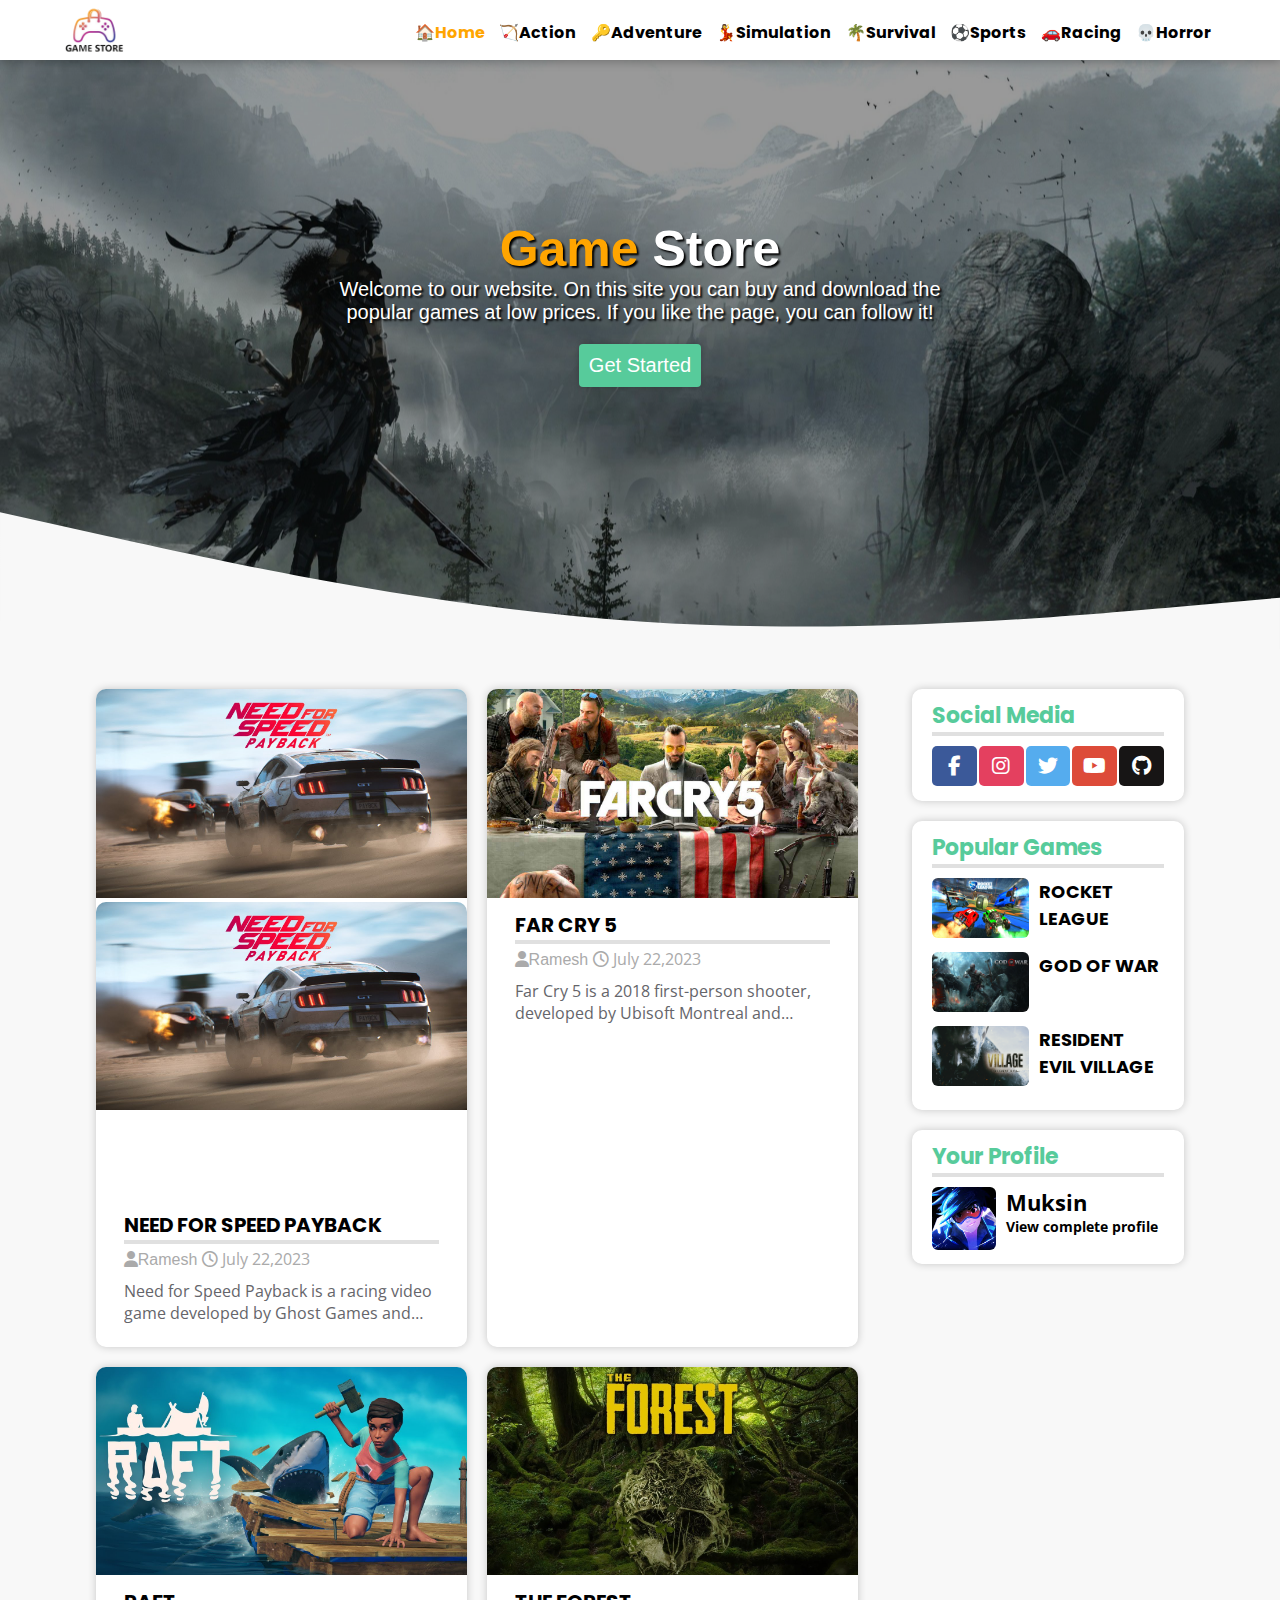
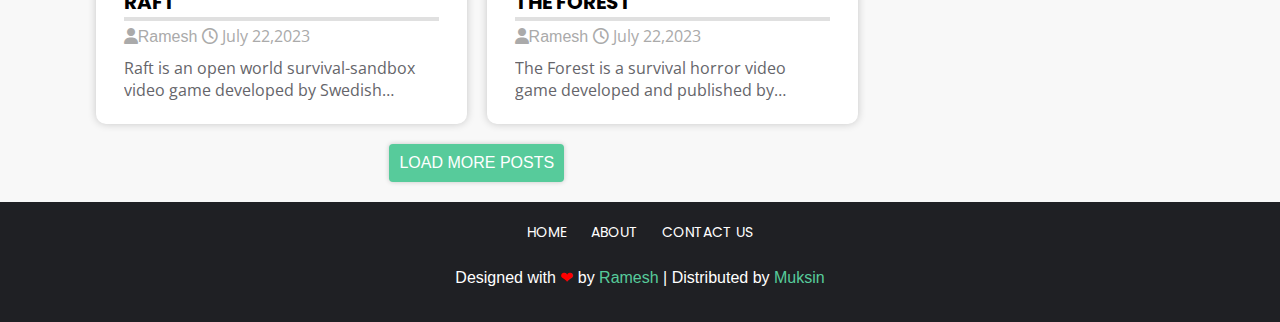
<file: index.html>
<!doctype html>
<html lang="en">

<head>
    <meta charset="utf-8">
    <title>GameStore</title>
    <meta name="viewport" content="width=device-width, initial-scale=1">
    <link rel="icon" type="image/x-icon" href="img/logo.ico">
    <!-- GOOGLE FONTS CSS -->
    <link rel="stylesheet" href="https://fonts.googleapis.com/css?family=Open+Sans&display=swap">
    <link rel="stylesheet" href="https://fonts.googleapis.com/css?family=Poppins&display=swap">

    <!-- FONT AWESOME CSS -->
    <link rel="stylesheet" href="https://cdnjs.cloudflare.com/ajax/libs/font-awesome/6.5.1/css/all.min.css">

    <link rel="stylesheet" href="css/home.css">
</head>

<body>

    <header>
        <div class="container">
            <div class="logoArea">
                <a href="/" class="image"><img src="./img/logo2.png"></a>
                <a href="/" class="siteName">
                    <h1><span class="highlight">Game</span> Store</h1>
                </a>
            </div>
            <div class="menuArea">
                <div class="menuBtn">
                    <span class="line-1"></span>
                    <span class="line-2"></span>
                    <span class="line-3"></span>
                </div>
            </div>
            <div class="navBar">
                <ul>
                    <li><a href="index.html" class="active">🏠Home</a></li>
                    <li><a href="categoryGame.html">🏹Action</a></li>
                    <li><a href="categoryGame.html">🔑Adventure</a></li>
                    <li><a href="categoryGame.html">💃Simulation</a></li>
                    <li><a href="categoryGame.html">🌴Survival</a></li>
                    <li><a href="categoryGame.html">⚽Sports</a></li>
                    <li><a href="categoryGame.html">🚗Racing</a></li>
                    <li><a href="categoryGame.html">💀Horror</a></li>
                </ul>
            </div>
        </div>
    </header>

    <div id="hero-banner">
        <div class="textArea">
            <h1><span class="highlight">Game</span> Store</h1>
            <p>Welcome to our website. On this site you can buy and download the popular games at low prices. If you
                like the
                page, you can follow it!</p>
            <a href="#main" class="btn">Get Started</a>
        </div>
        <svg class="banner-wave" xmlns="http://www.w3.org/2000/svg" viewBox="0 0 1440 250">
            <path fill="#f8f8f8" fill-opacity="1"
                d="M0,96L120,122.7C240,149,480,203,720,218.7C960,235,1200,213,1320,202.7L1440,192L1440,320L1320,320C1200,320,960,320,720,320C480,320,240,320,120,320L0,320Z">
            </path>
        </svg>
    </div>

    <main id="main">
        <div class="main-container">
            <section>
                <div class="article-area">
                    <article>
                        <a href="gameDetails.html"><img src="./img/p2.jpg" alt=""></a>
                        <div class="slider">
    <div class="slider-container">
        <div class="slide">
            <img src="./img/p2.jpg" alt="Game 1">
        </div>
        <div class="slide">
            <img src="./img/p7.jpg" alt="Game 2">
        </div>
        <div class="slide">
            <img src="./img/p2.jpg" alt="Game 3">
        </div>
        <div class="slide">
            <img src="./img/p4.jpg" alt="Game 4">
        </div>
    </div>
                        </div>
                        <div class="article-container">
                            <h1><a href="gameDetails.html">NEED FOR SPEED PAYBACK</a></h1>
                            <hr>
                            <h2><i class="fas fa-user"></i><a href="">Ramesh </a><i class="far fa-clock"></i> July
                                22,2023</h2>
                            <p>Need for Speed Payback is a racing video game developed by Ghost Games and published by
                                Electronic Arts for PlayStation 4, Windows, and Xbox One. It is the twenty-third
                                installment in the Need for Speed series. The game was released worldwide on November
                                10, 2017,[1] with mixed reviews from critics. The game was succeeded by Need for Speed
                                Heat in 2019.</p>
                        </div>
                    </article>
                    <article>
                        <a href="gameDetails.html"><img src="./img/p3.jpg" alt=""></a>
                        <div class="article-container">
                            <h1><a href="gameDetails.html">FAR CRY 5</a></h1>
                            <hr>
                            <h2><i class="fas fa-user"></i><a href="">Ramesh </a><i class="far fa-clock"></i> July
                                22,2023</h2>
                            <p>Far Cry 5 is a 2018 first-person shooter, developed by Ubisoft Montreal and Ubisoft
                                Toronto and published by Ubisoft. It is the successor to 2014's Far Cry 4, and the fifth
                                main installment in the Far Cry series. Set in Hope County, a fictional region of
                                Montana, United States, the game revolves around the Project at Eden's Gate, a doomsday
                                cult that has taken over the county at the command of its charismatic and powerful
                                leader, Joseph Seed.</p>
                        </div>
                    </article>
                    <article>
                        <a href="gameDetails.html"><img src="./img/p4.jpg" alt=""></a>
                        <div class="article-container">
                            <h1><a href="gameDetails.html">RAFT</a></h1>
                            <hr>
                            <h2><i class="fas fa-user"></i><a href="">Ramesh </a><i class="far fa-clock"></i> July
                                22,2023</h2>
                            <p>Raft is an open world survival-sandbox video game developed by Swedish developer Redbeet
                                Interactive, and published by Axolot Games. The game was released as an early access
                                title on 23 May 2018 on Steam,[1][2][3][4] after initial release as a free download on
                                indie platform Itch.io in 2016. On 20 June 2022 Raft was taken out of early access with
                                the release of its final chapter. Taking place in a flooded apocalypse the player takes
                                on the role of a forward scout, a survivor who ventures out into the open sea in search
                                of habitable land and resources.</p>
                        </div>
                    </article>
                    <article>
                        <a href="gameDetails.html"><img src="./img/p5.jpg" alt=""></a>
                        <div class="article-container">
                            <h1><a href="gameDetails.html">THE FOREST</a></h1>
                            <hr>
                            <h2><i class="fas fa-user"></i><a href="">Ramesh </a><i class="far fa-clock"></i> July
                                22,2023</h2>
                            <p>The Forest is a survival horror video game developed and published by Endnight Games. The
                                game takes place on a remote heavily forested peninsula, where the player character Eric
                                LeBlanc must fight off cannibalistic monsters, while searching for his son Timmy after a
                                plane crash. The game features nonlinear gameplay in an open world environment played
                                from a first-person perspective, with no set missions or quests, empowering the player
                                to make their own decisions for survival.</p>
                        </div>
                    </article>
                </div>
                <div class="buttonArea">
                    <a href="" class="btn">LOAD MORE POSTS</a>
                </div>
                
            </section>
            <aside>
                <div class="box socialMedia">
                    <div class="container">
                        <h1>Social Media</h1>
                        <hr>
                        <div class="post">
                            <a href="https://facebook.com" target="_blank"><i class="fab fa-facebook-f"></i></a>
                            <a href="https://instagram.com" target="_blank"><i class="fab fa-instagram"></i></a>
                            <a href="https://twitter.com" target="_blank"><i class="fab fa-twitter"></i></a>
                            <a href="https://youtube.com" target="_blank"><i class="fab fa-youtube"></i></a>
                            <a href="https://github.com/muki01" target="_blank"><i class="fab fa-github"></i></a>
                        </div>
                    </div>
                </div>
                <!-- Removed the search box section -->
                <div class="box popularPost">
                    <div class="container">
                        <h1>Popular Games</h1>
                        <hr>
                        <div class="post">
                            <a href="gameDetails.html"><img src="./img/p6.jpg"></a>
                            <a href="gameDetails.html">
                                <h2>ROCKET LEAGUE</h2>
                            </a>
                        </div>
                        <div class="post">
                            <a href="gameDetails.html"><img src="./img/p7.jpg"></a>
                            <a href="gameDetails.html">
                                <h2>GOD OF WAR</h2>
                            </a>
                        </div>
                        <div class="post">
                            <a href="gameDetails.html"><img src="./img/p8.jpg"></a>
                            <a href="gameDetails.html">
                                <h2>RESIDENT EVIL VILLAGE</h2>
                            </a>
                        </div>
                        <!-- <div class="noGames">
                            <h2>No Games yet.</h2>
                        </div> -->
                    </div>
                </div>
                <div class="box aboutMe">
                    <div class="container">
                        <h1>Your Profile</h1>
                        <hr>
                        <div class="post">
                            <a href="profile.html"><img src="./img/profil-logo.jpg"></a>
                            <div class="textArea">
                                <a href="profile.html">
                                    <h2>Muksin</h2>
                                </a>
                                <a href="profile.html">
                                    <h3>View complete profile</h3>
                                </a>
                            </div>
                        </div>
                        <!-- <div class="notLoggedin">
                            <h2>Not Logged In</h2>
                        </div> -->
                    </div>
                </div>
            </aside>
        </div>
    </main>

    <footer>
        <div class="container">
            <div class="navBar">
                <ul>
                    <li><a href="/">HOME</a></li>
                    <li><a href="#">ABOUT</a></li>
                    <li><a href="#">CONTACT US</a></li>
                </ul>
            </div>
            <div class="textArea">
                <h1>Designed with<span class="red"> ❤</span> by
                    <a><span class="colored">Ramesh</span></a> | Distributed by
                    <a><span class="colored">Muksin</span></a>
                </h1>
            </div>
        </div>
    </footer>

</body>
<script src="js/navbar.js"></script>

</html>
</file>
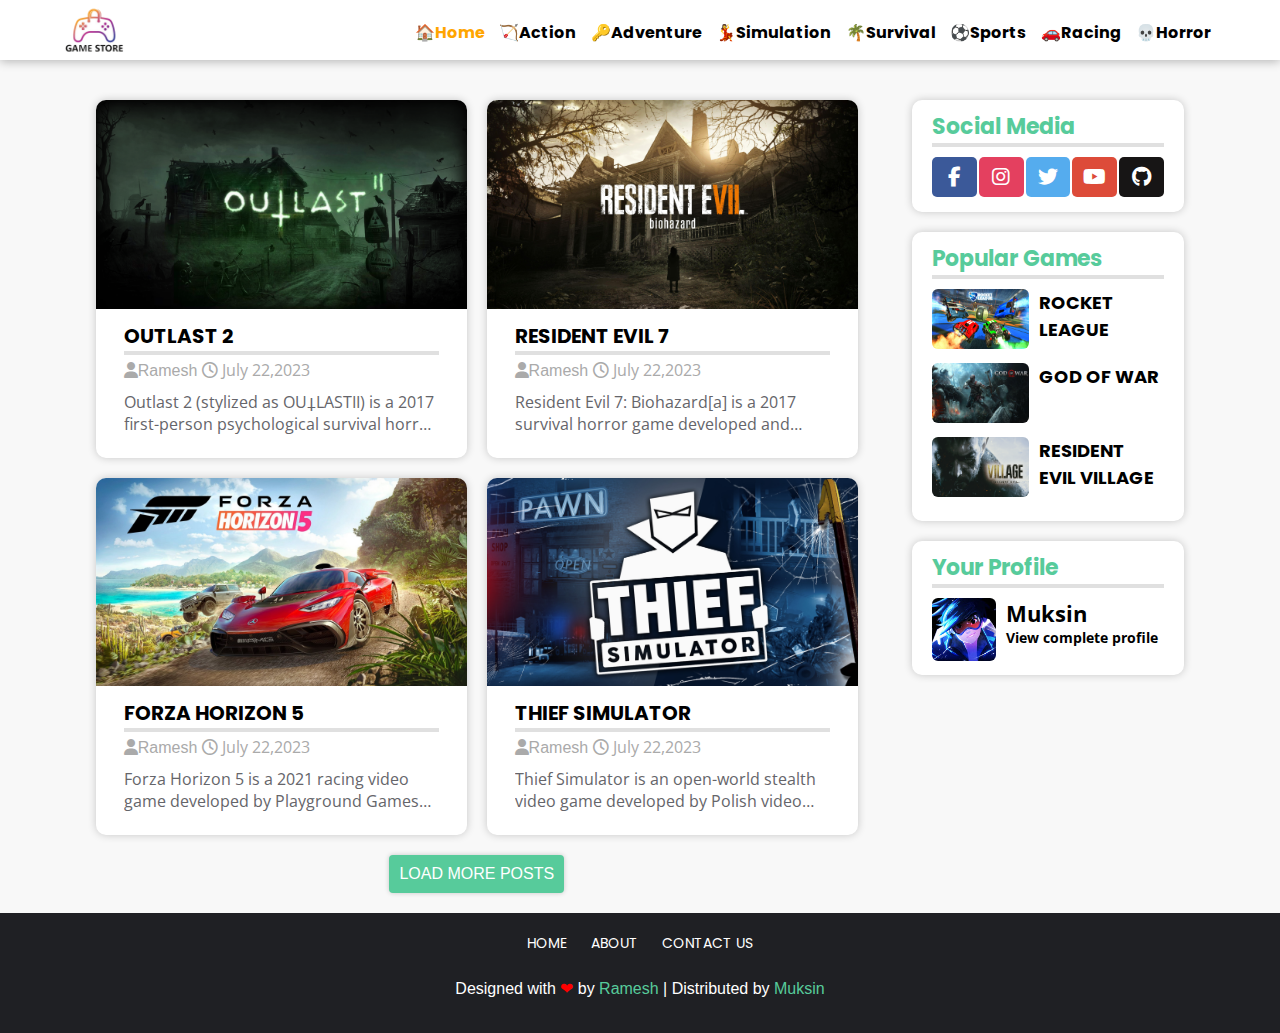
<file: categoryGame.html>
<!doctype html>
<html lang="en">

<head>
    <meta charset="utf-8">
    <title>GameStore</title>
    <meta name="viewport" content="width=device-width, initial-scale=1">
    <link rel="icon" type="image/x-icon" href="img/logo.ico">
    <!-- GOOGLE FONTS CSS -->
    <link rel="stylesheet" href="https://fonts.googleapis.com/css?family=Open+Sans&display=swap">
    <link rel="stylesheet" href="https://fonts.googleapis.com/css?family=Poppins&display=swap">

    <!-- FONT AWESOME CSS -->
    <link rel="stylesheet" href="https://cdnjs.cloudflare.com/ajax/libs/font-awesome/6.5.1/css/all.min.css">

    <link rel="stylesheet" href="css/home.css">
</head>

<body>

    <!-- <div class="error">
        <div class="errorBox">
            <div class="container">
                <h1>Error</h1>
            </div>
        </div>
    </div> -->

    <header>
        <div class="container">
            <div class="logoArea">
                <a href="/" class="image"><img src="./img/logo2.png"></a>
                <a href="/" class="siteName">
                    <h1><span class="highlight">Game</span> Store</h1>
                </a>
            </div>
            <div class="menuArea">
                <div class="menuBtn">
                    <span class="line-1"></span>
                    <span class="line-2"></span>
                    <span class="line-3"></span>
                </div>
            </div>
            <div class="navBar">
                <ul>
                    <li><a href="index.html" class="active">🏠Home</a></li>
                    <li><a href="categoryGame.html">🏹Action</a></li>
                    <li><a href="categoryGame.html">🔑Adventure</a></li>
                    <li><a href="categoryGame.html">💃Simulation</a></li>
                    <li><a href="categoryGame.html">🌴Survival</a></li>
                    <li><a href="categoryGame.html">⚽Sports</a></li>
                    <li><a href="categoryGame.html">🚗Racing</a></li>
                    <li><a href="categoryGame.html">💀Horror</a></li>
                </ul>
            </div>
        </div>
    </header>

    <main id="main">
        <div class="main-container">
            <section>
                <!-- <div class="noGames">
                    <h2>No Games yet.</h2>
                </div> -->
                <div class="article-area">
                    <article>
                        <a href="gameDetails.html"><img src="./img/p9.jpg" alt=""></a>
                        <div class="article-container">
                            <h1><a href="gameDetails.html">OUTLAST 2</a></h1>
                            <hr>
                            <h2><i class="fas fa-user"></i><a href="">Ramesh </a><i class="far fa-clock"></i> July
                                22,2023</h2>
                            <p>Outlast 2 (stylized as OU⸸LASTII) is a 2017 first-person psychological survival horror
                                video game developed and published by Red Barrels. A sequel to the 2013 video game
                                Outlast, the game features a journalist named Blake Langermann, along with his wife
                                Lynn, roaming the Arizona desert to explore the murder of a pregnant woman only known as
                                Jane Doe.[2] Both get separated in a helicopter crash, and Blake has to find his wife
                                while traveling through a village inhabited by a deranged sect that believes the end of
                                days are upon them.</p>
                        </div>
                    </article>
                    <article>
                        <a href="gameDetails.html"><img src="./img/p10.jpg" alt=""></a>
                        <div class="article-container">
                            <h1><a href="gameDetails.html">RESIDENT EVIL 7</a></h1>
                            <hr>
                            <h2><i class="fas fa-user"></i><a href="">Ramesh </a><i class="far fa-clock"></i> July
                                22,2023</h2>
                            <p>Resident Evil 7: Biohazard[a] is a 2017 survival horror game developed and published by
                                Capcom. The player controls Ethan Winters as he searches for his long-missing wife in a
                                derelict plantation occupied by an infected family, solving puzzles and fighting
                                enemies. Resident Evil 7 diverges from the more action-oriented Resident Evil 5 and
                                Resident Evil 6, returning to the franchise's survival horror roots, emphasizing
                                exploration. It is the first main Resident Evil game to use a first-person view.</p>
                        </div>
                    </article>
                    <article>
                        <a href="gameDetails.html"><img src="./img/p11.jpg" alt=""></a>
                        <div class="article-container">
                            <h1><a href="gameDetails.html">FORZA HORIZON 5</a></h1>
                            <hr>
                            <h2><i class="fas fa-user"></i><a href="">Ramesh </a><i class="far fa-clock"></i> July
                                22,2023</h2>
                            <p>Forza Horizon 5 is a 2021 racing video game developed by Playground Games and published
                                by Xbox Game Studios. It is the fifth Forza Horizon title and twelfth main instalment in
                                the Forza series. The game is set in a fictionalised representation of Mexico. It was
                                released on 9 November 2021 for Windows, Xbox One, and Xbox Series X/S.</p>
                        </div>
                    </article>
                    <article>
                        <a href="gameDetails.html"><img src="./img/p12.jpg" alt=""></a>
                        <div class="article-container">
                            <h1><a href="gameDetails.html">THIEF SIMULATOR</a></h1>
                            <hr>
                            <h2><i class="fas fa-user"></i><a href="">Ramesh </a><i class="far fa-clock"></i> July
                                22,2023</h2>
                            <p>Thief Simulator is an open-world stealth video game developed by Polish video game
                                development studio Noble Muffins and released for Microsoft Windows on November 9, 2018,
                                for Nintendo Switch on May 16, 2019, for PlayStation 4 on August 12, 2020, and for the
                                Meta (Oculus) Quest 2 on July 8, 2022.[1][2][3]</p>
                        </div>
                    </article>

                </div>
                <div class="buttonArea">
                    <a href="" class="btn">LOAD MORE POSTS</a>
                </div>
                
            </section>
            <aside>
                <div class="box socialMedia">
                    <div class="container">
                        <h1>Social Media</h1>
                        <hr>
                        <div class="post">
                            <a href="https://facebook.com" target="_blank"><i class="fab fa-facebook-f"></i></a>
                            <a href="https://instagram.com" target="_blank"><i class="fab fa-instagram"></i></a>
                            <a href="https://twitter.com" target="_blank"><i class="fab fa-twitter"></i></a>
                            <a href="https://youtube.com" target="_blank"><i class="fab fa-youtube"></i></a>
                            <a href="https://github.com/muki01" target="_blank"><i class="fab fa-github"></i></a>
                        </div>
                    </div>
                </div>
                <!-- Removed the search box section -->
                <div class="box popularPost">
                    <div class="container">
                        <h1>Popular Games</h1>
                        <hr>
                        <div class="post">
                            <a href="gameDetails.html"><img src="./img/p6.jpg"></a>
                            <a href="gameDetails.html">
                                <h2>ROCKET LEAGUE</h2>
                            </a>
                        </div>
                        <div class="post">
                            <a href="gameDetails.html"><img src="./img/p7.jpg"></a>
                            <a href="gameDetails.html">
                                <h2>GOD OF WAR</h2>
                            </a>
                        </div>
                        <div class="post">
                            <a href="gameDetails.html"><img src="./img/p8.jpg"></a>
                            <a href="gameDetails.html">
                                <h2>RESIDENT EVIL VILLAGE</h2>
                            </a>
                        </div>
                        <!-- <div class="noGames">
                            <h2>No Games yet.</h2>
                        </div> -->
                    </div>
                </div>
                <div class="box aboutMe">
                    <div class="container">
                        <h1>Your Profile</h1>
                        <hr>
                        <div class="post">
                            <a href="profile.html"><img src="./img/profil-logo.jpg"></a>
                            <div class="textArea">
                                <a href="profile.html">
                                    <h2>Muksin</h2>
                                </a>
                                <a href="profile.html">
                                    <h3>View complete profile</h3>
                                </a>
                            </div>
                        </div>
                        <!-- <div class="notLoggedin">
                            <h2>Not Logged In</h2>
                        </div> -->
                    </div>
                </div>
            </aside>
        </div>
    </main>

    <footer>
        <div class="container">
            <div class="navBar">
                <ul>
                    <li><a href="/">HOME</a></li>
                    <li><a href="#">ABOUT</a></li>
                    <li><a href="#">CONTACT US</a></li>
                </ul>
            </div>
            <div class="textArea">
                <h1>Designed with<span class="red"> ❤</span> by
                    <a><span class="colored">Ramesh</span></a> | Distributed by
                    <a><span class="colored">Muksin</span></a>
                </h1>
            </div>
        </div>
    </footer>

</body>
<script src="js/navbar.js"></script>

</html>
</file>
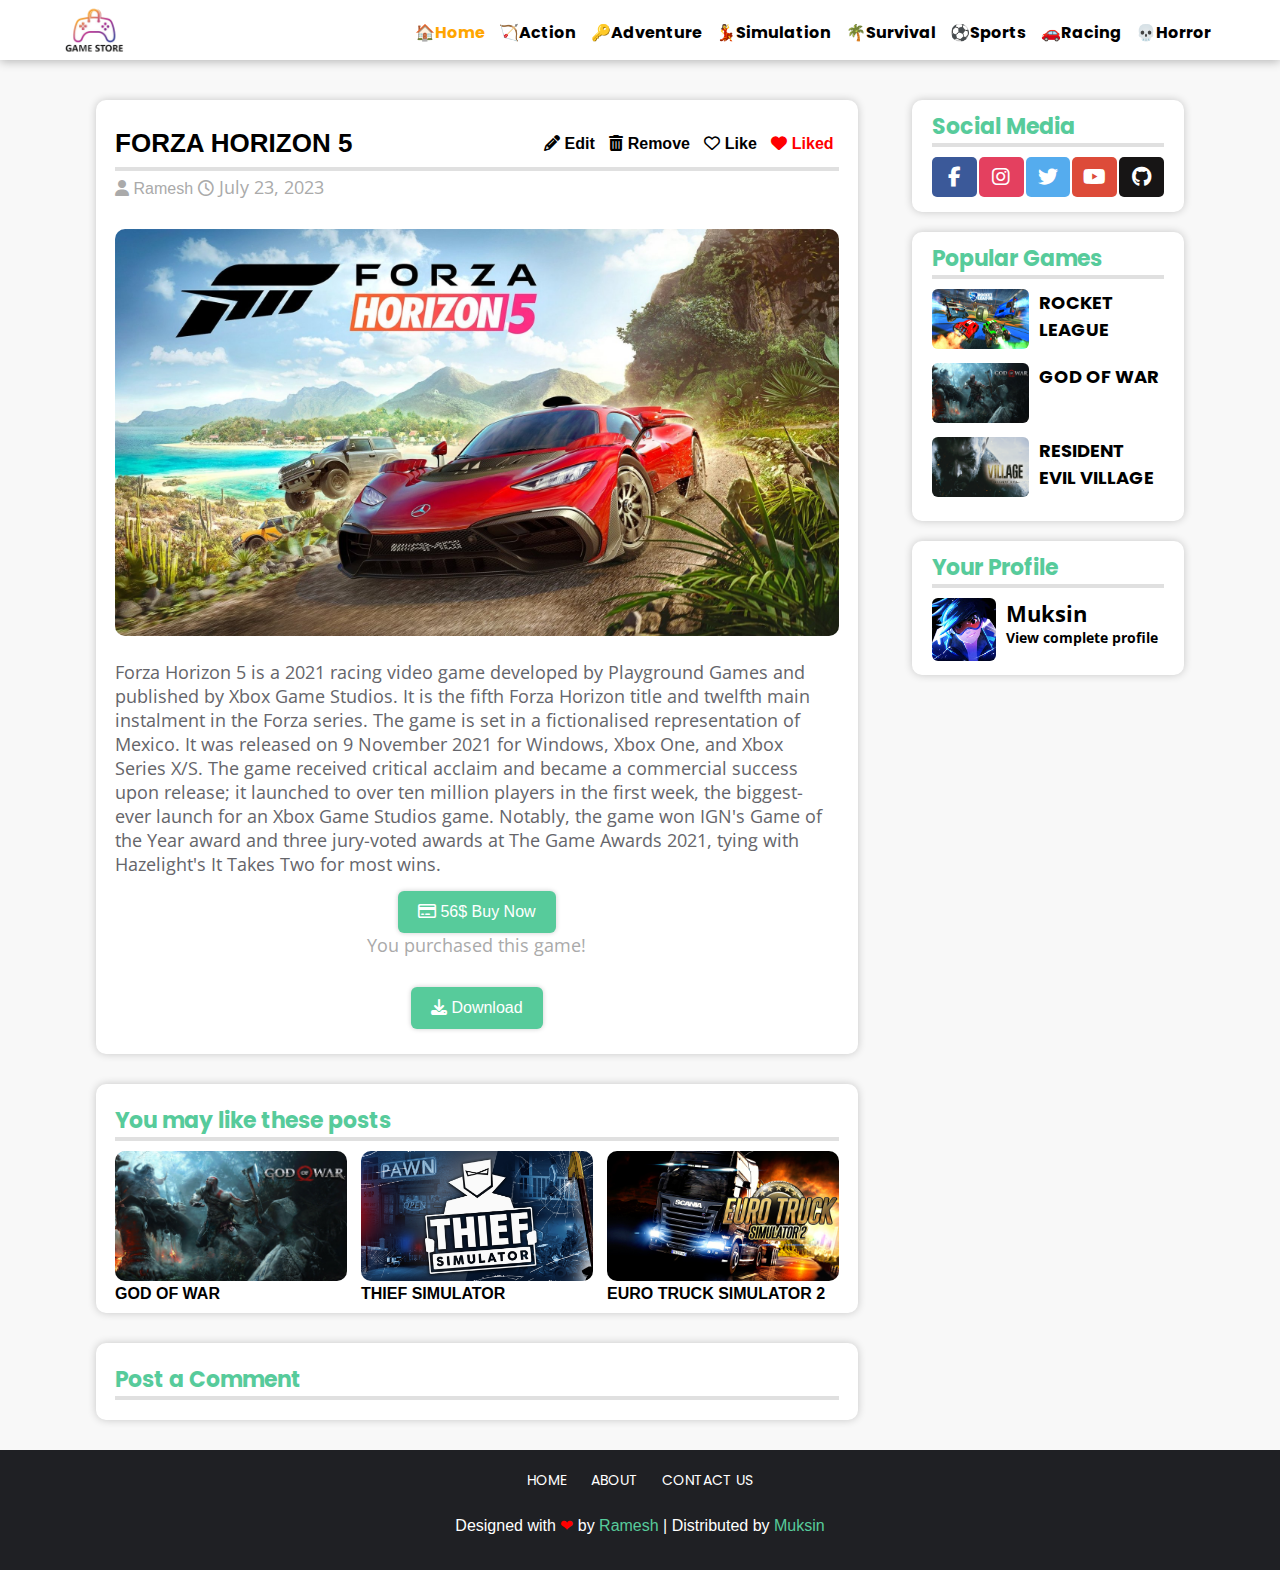
<file: gameDetails.html>
<!doctype html>
<html lang="en">

<head>
    <meta charset="utf-8">
    <title>GameStore</title>
    <meta name="viewport" content="width=device-width, initial-scale=1">
    <link rel="icon" type="image/x-icon" href="img/logo.ico">
    <!-- GOOGLE FONTS CSS -->
    <link rel="stylesheet" href="https://fonts.googleapis.com/css?family=Open+Sans&display=swap">
    <link rel="stylesheet" href="https://fonts.googleapis.com/css?family=Poppins&display=swap">

    <!-- FONT AWESOME CSS -->
    <link rel="stylesheet" href="https://cdnjs.cloudflare.com/ajax/libs/font-awesome/6.5.1/css/all.min.css">

    <link rel="stylesheet" href="css/gameDetails.css">
</head>

<body>

    <!-- <div class="error">
        <div class="errorBox">
            <div class="container">
                <h1>Error</h1>
            </div>
        </div>
    </div> -->

    <header>
        <div class="container">
            <div class="logoArea">
                <a href="/" class="image"><img src="./img/logo2.png"></a>
                <a href="/" class="siteName">
                    <h1><span class="highlight">Game</span> Store</h1>
                </a>
            </div>
            <div class="menuArea">
                <div class="menuBtn">
                    <span class="line-1"></span>
                    <span class="line-2"></span>
                    <span class="line-3"></span>
                </div>
            </div>
            <div class="navBar">
                <ul>
                    <li><a href="index.html" class="active">🏠Home</a></li>
                    <li><a href="categoryGame.html">🏹Action</a></li>
                    <li><a href="categoryGame.html">🔑Adventure</a></li>
                    <li><a href="categoryGame.html">💃Simulation</a></li>
                    <li><a href="categoryGame.html">🌴Survival</a></li>
                    <li><a href="categoryGame.html">⚽Sports</a></li>
                    <li><a href="categoryGame.html">🚗Racing</a></li>
                    <li><a href="categoryGame.html">💀Horror</a></li>
                </ul>
            </div>
        </div>
    </header>

    <main id="main">
        <div class="main-container">
            <section>
                <div class="postArea">
                    <div class="container">
                        <div class="textArea">
                            <h1>FORZA HORIZON 5</h1>
                            <div class="options">
                                <a href="edit.html"> <i class="fa-solid fa-pencil"></i> Edit </a>
                                <a href=""><i class="fa-solid fa-trash-can"></i> Remove </a>
                                <a href=""><i class="fa-regular fa-heart"></i> Like </a>
                                <a href="" class="liked"><i class="fa-solid fa-heart"></i> Liked </a>
                            </div>
                        </div>
                        <hr>
                        <h2><i class="fas fa-user"></i><a href=""> Ramesh </a><i class="far fa-clock"></i> July 23, 2023
                        </h2>
                        <img src="./img/p11.jpg" alt="">
                        <p>Forza Horizon 5 is a 2021 racing video game developed by Playground Games and published by
                            Xbox Game Studios. It is the fifth Forza Horizon title and twelfth main instalment in the
                            Forza series. The game is set in a fictionalised representation of Mexico. It was released
                            on 9 November 2021 for Windows, Xbox One, and Xbox Series X/S.

                            The game received critical acclaim and became a commercial success upon release; it launched
                            to over ten million players in the first week, the biggest-ever launch for an Xbox Game
                            Studios game. Notably, the game won IGN's Game of the Year award and three jury-voted
                            awards at The Game Awards 2021, tying with Hazelight's It Takes Two for most wins.</p>
                        <div class="btnArea">
                            <a class="btn"><i class="fa-regular fa-credit-card"></i> 56$ Buy Now</a>
                            <div class="downloadArea">
                                <h2>You purchased this game!</h2>
                                <a href="" target="_blank" class="btn"><i class="fa-solid fa-download"></i> Download</a>
                            </div>
                        </div>
                    </div>
                </div>
                <div class="moreGamesArea">
                    <div class="container">
                        <h1>You may like these posts</h1>
                        <hr>
                        <div class="postContainer">
                            <div class="post">
                                <a href=""><img src="./img/p7.jpg"></a>
                                <a href="">
                                    <h2>GOD OF WAR</h2>
                                </a>
                            </div>
                            <div class="post">
                                <a href=""><img src="./img/p12.jpg"></a>
                                <a href="">
                                    <h2>THIEF SIMULATOR</h2>
                                </a>
                            </div>
                            <div class="post">
                                <a href=""><img src="./img/p13.jpg"></a>
                                <a href="">
                                    <h2>EURO TRUCK SIMULATOR 2</h2>
                                </a>
                            </div>
                            <!-- <div class="noGames">
                                <h2>No Games yet.</h2>
                            </div> -->
                        </div>
                    </div>
                </div>
                <div class="commentsArea">
                    <div class="container">
                        <h1>Post a Comment</h1>
                        <hr>
                    </div>
                </div>

            </section>
            <aside>
                <div class="box socialMedia">
                    <div class="container">
                        <h1>Social Media</h1>
                        <hr>
                        <div class="post">
                            <a href="https://facebook.com" target="_blank"><i class="fab fa-facebook-f"></i></a>
                            <a href="https://instagram.com" target="_blank"><i class="fab fa-instagram"></i></a>
                            <a href="https://twitter.com" target="_blank"><i class="fab fa-twitter"></i></a>
                            <a href="https://youtube.com" target="_blank"><i class="fab fa-youtube"></i></a>
                            <a href="https://github.com/muki01" target="_blank"><i class="fab fa-github"></i></a>
                        </div>
                    </div>
                </div>
                <!-- Removed the search box section -->
                <div class="box popularPost">
                    <div class="container">
                        <h1>Popular Games</h1>
                        <hr>
                        <div class="post">
                            <a href="gameDetails.html"><img src="./img/p6.jpg"></a>
                            <a href="gameDetails.html">
                                <h2>ROCKET LEAGUE</h2>
                            </a>
                        </div>
                        <div class="post">
                            <a href="gameDetails.html"><img src="./img/p7.jpg"></a>
                            <a href="gameDetails.html">
                                <h2>GOD OF WAR</h2>
                            </a>
                        </div>
                        <div class="post">
                            <a href="gameDetails.html"><img src="./img/p8.jpg"></a>
                            <a href="gameDetails.html">
                                <h2>RESIDENT EVIL VILLAGE</h2>
                            </a>
                        </div>
                        <!-- <div class="noGames">
                            <h2>No Games yet.</h2>
                        </div> -->
                    </div>
                </div>
                <div class="box aboutMe">
                    <div class="container">
                        <h1>Your Profile</h1>
                        <hr>
                        <div class="post">
                            <a href="profile.html"><img src="./img/profil-logo.jpg"></a>
                            <div class="textArea">
                                <a href="profile.html">
                                    <h2>Muksin</h2>
                                </a>
                                <a href="profile.html">
                                    <h3>View complete profile</h3>
                                </a>
                            </div>
                        </div>
                        <!-- <div class="notLoggedin">
                            <h2>Not Logged In</h2>
                        </div> -->
                    </div>
                </div>
            </aside>
        </div>
    </main>

    <footer>
        <div class="container">
            <div class="navBar">
                <ul>
                    <li><a href="/">HOME</a></li>
                    <li><a href="#">ABOUT</a></li>
                    <li><a href="#">CONTACT US</a></li>
                </ul>
            </div>
            <div class="textArea">
                <h1>Designed with<span class="red"> ❤</span> by
                    <a><span class="colored">Ramesh</span></a> | Distributed by
                    <a><span class="colored">Muksin</span></a>
                </h1>
            </div>
        </div>
    </footer>

</body>
<script src="js/navbar.js"></script>

</html>
</file>
<file: css/home.css>
@import url("components/base.css");
@import url("components/header.css");
@import url("components/footer.css");
@import url("components/aside.css");
@import url("components/articles.css");
@import url("components/banner.css");
@import url("components/error-box.css");

main {
    width: 100%;
    max-width: 1920px;
    height: auto;
    margin: auto;
    margin-top: 40px;
}

main .main-container {
    width: 85%;
    margin: auto;
    display: grid;
    grid-template-columns: 70% 25%;
    column-gap: 5%;
}

@media screen and (max-width: 1120px) {
    main .main-container {
        width: 95%;
    }
}

@media screen and (max-width: 768px) {
    main .main-container {
        grid-template-columns: 100%;
    }
}
.slider {
    position: relative;
    overflow: hidden;
    width: 100%;
    height: 300px; /* Height of the slider */
}

.slider-container {
    display: flex;
    transition: transform 0.5s ease;
}

.slide {
    min-width: 100%; /* Width of each slide */
    height: 100%;
}

.slide img {
    width: 100%;
    height: auto; /* Keep aspect ratio */
}

@keyframes slideAnimation {
    0% { transform: translateX(0); }
    25% { transform: translateX(-100%); }
    50% { transform: translateX(-200%); }
    75% { transform: translateX(-300%); }
    100% { transform: translateX(0); }
}
</file>
<file: css/gameDetails.css>
@import url('components/base.css');
@import url('components/header.css');
@import url('components/footer.css');
@import url('components/gameDetail.css');
@import url('components/aside.css');
@import url('components/error-box.css');

main {
    width: 100%;
    max-width: 1920px;
    height: auto;
    margin: auto;
    margin-top: 40px;
}

main .main-container {
    width: 85%;
    margin: auto;
    display: grid;
    grid-template-columns: 70% 25%;
    column-gap: 5%;
}

@media screen and (max-width: 1120px) {
    main .main-container {
        width: 95%;
    }
}

@media screen and (max-width: 768px) {
    main .main-container {
        grid-template-columns: 100%;
    }
}
</file>
